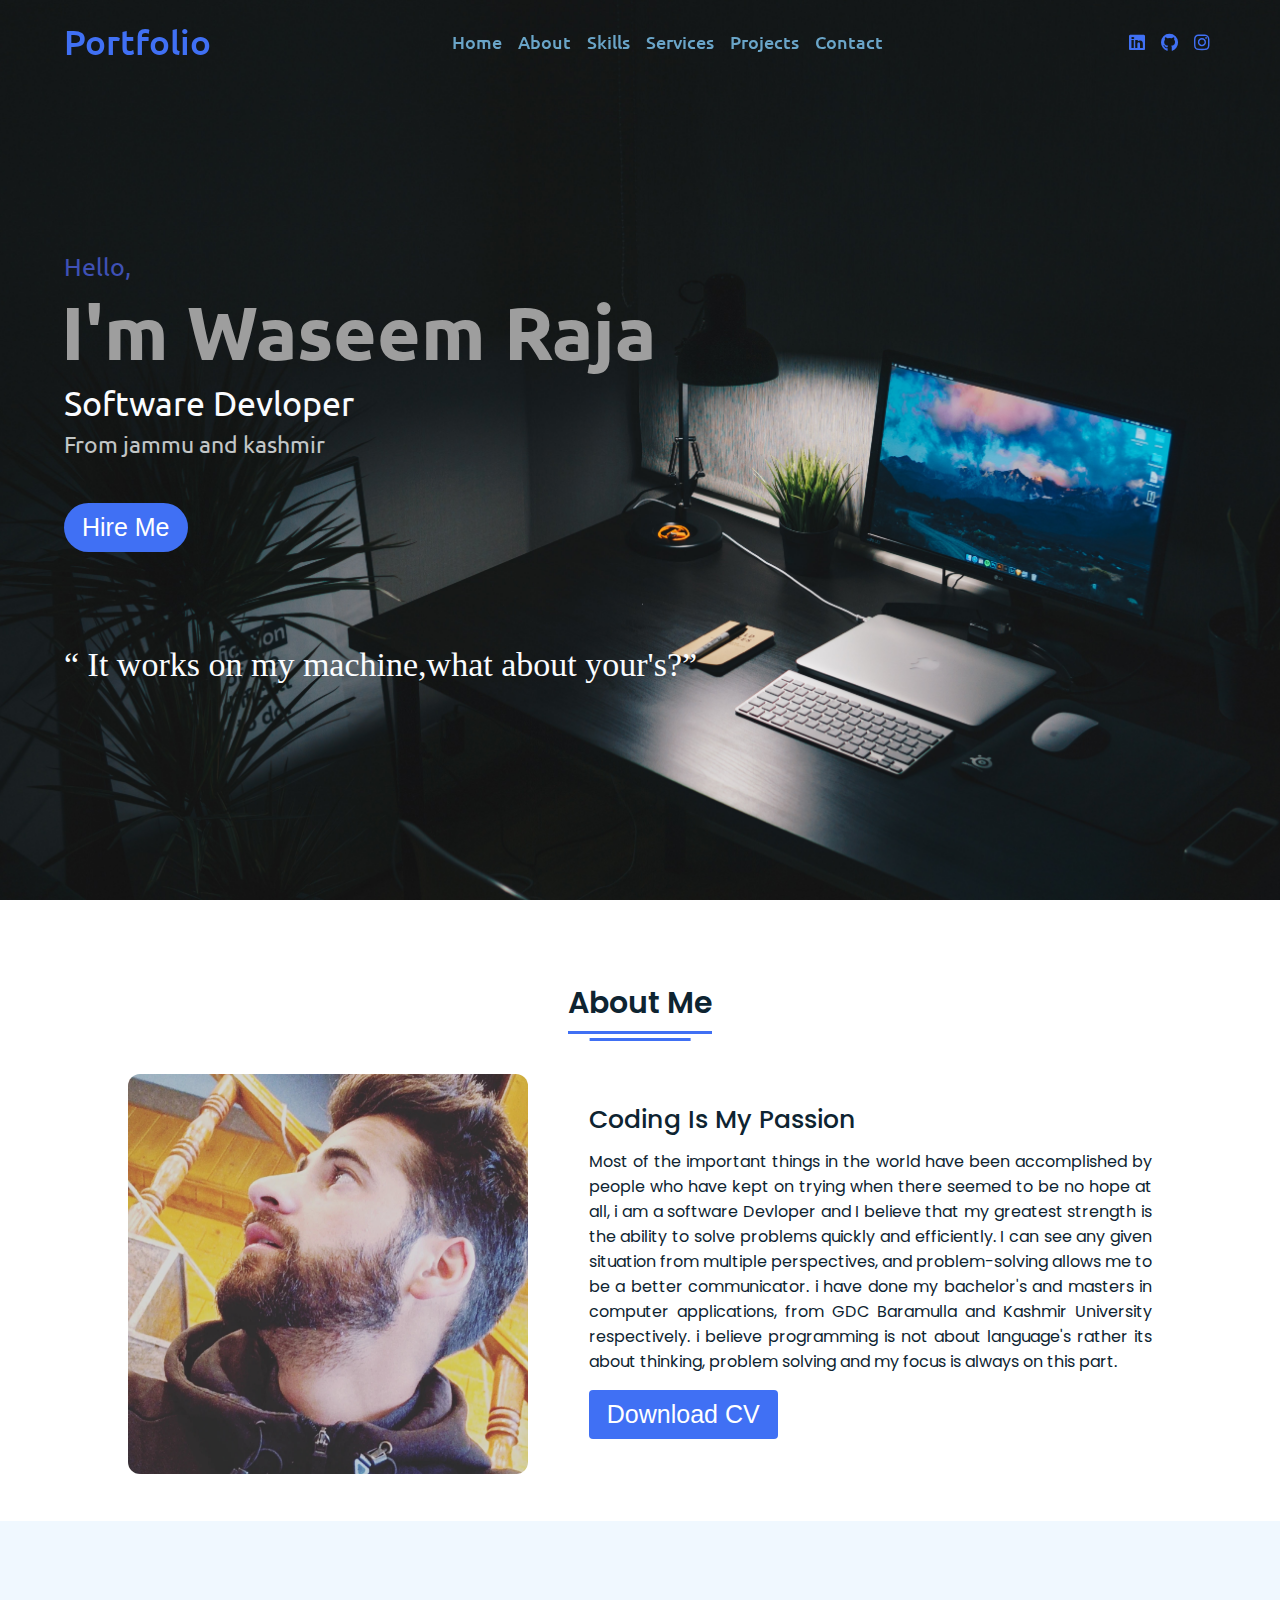
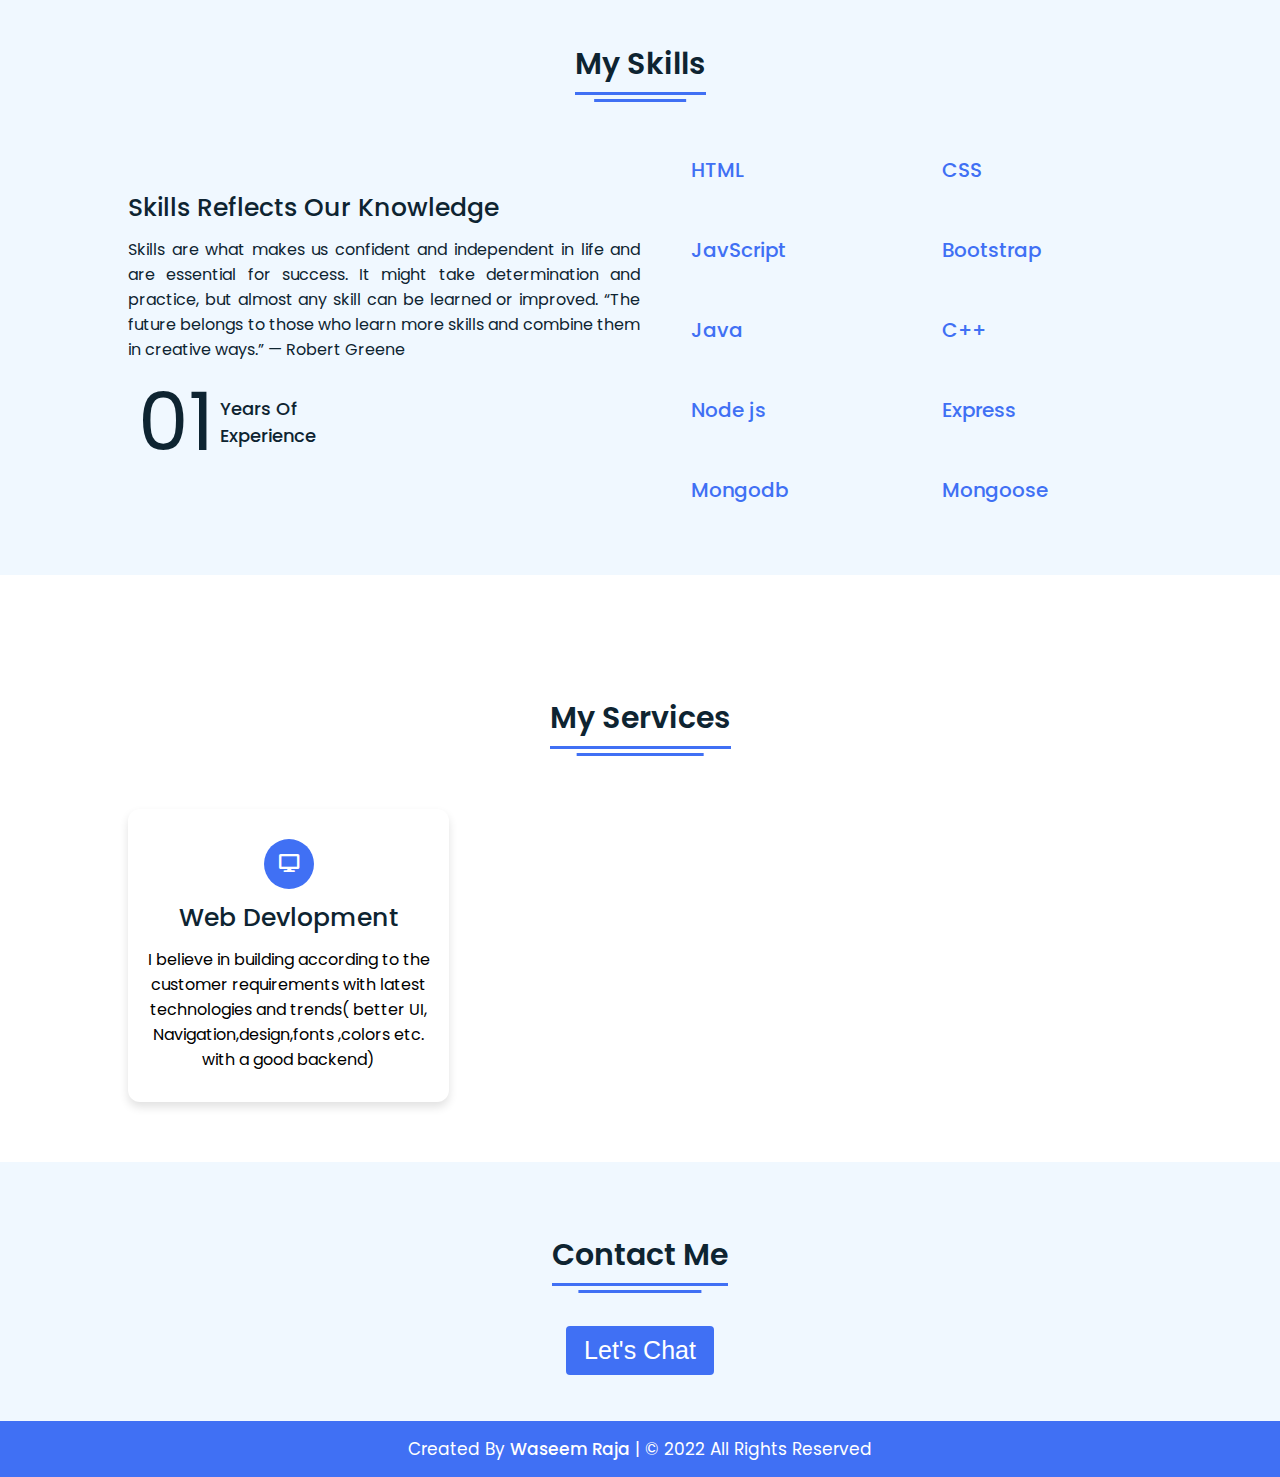
<file: index.html>
<!DOCTYPE html>
<html lang="en" dir="ltr">

<head>
  <meta charset="UTF-8">
  <title> My Portfolio </title>
  <link rel="stylesheet" href="style.css">
  <!-- Fontawesome CDN Link -->
  <link rel="stylesheet" href="https://cdnjs.cloudflare.com/ajax/libs/font-awesome/5.15.2/css/all.min.css" />
  <meta name="viewport" content="width=device-width, initial-scale=1.0">
</head>

<body>
  <!-- Move to up button -->
  <div class="scroll-button">
    <a href="#home"><i class="fas fa-arrow-up"></i></a>
  </div>
  <!-- navgaition menu -->
  <nav>
    <div class="navbar">
      <div class="logo"><a href="#">Portfolio</a></div>
      <ul class="menu">
        <li><a href="#home">Home</a></li>
        <li><a href="#about">About</a></li>
        <li><a href="#skills">Skills</a></li>
        <li><a href="#services">Services</a></li>
        <li><a href="projects.html" target="_blank">Projects</a></li>
        <li><a href="#contact">Contact</a></li>
        <div class="cancel-btn">
          <i class="fas fa-times"></i>
        </div>
      </ul>
      <div class="media-icons">
        <a href="https://www.linkedin.com/in/waseem-raja-363786213?lipi=urn%3Ali%3Apage%3Ad_flagship3_profile_view_base_contact_details%3B9MBcgpi3SQW9V9cUpEeqLw%3D%3D"
          target="_blank"><i class="fab fa-linkedin"></i></a>
        <a href="https://github.com/Waseem-Raja" target="_blank"> <i class="fab fa-github"></i></a>
        <a href="https://www.instagram.com/phenomenal8684/" target="_blank"><i class="fab fa-instagram"></i></a>
      </div>
    </div>
    <div class="menu-btn">
      <i class="fas fa-bars"></i>
    </div>

  </nav>

  <!-- Home Section Start -->
  <section class="home" id="home">
    <div class="home-content">
      <div class="text">
        <div class="text-one">Hello,</div>
        <div class="text-two">I'm Waseem Raja</div>
        <div class="text-three">Software Devloper</div>
        <div class="text-four">From jammu and kashmir</div>
      </div>
      <div class="button">
        <a href="Email.html" target="_blank"><button >Hire Me</button></a>
         <!-- <p id="code">while( !(succeed = try() ));</p> -->
      </div>

      <img src="Images/mmm.png" class="responsive" alt=""  id="lap">


      <p class="text-three" id="qo" >“ It works on my machine,what about your's?”</p>
     
    </div>
   
  </section>

  <!-- About Section Start -->
  <section class="about" id="about">
    <div class="content">
      <div class="title"><span>About Me</span></div>
      <div class="about-details">
        <div class="left">
          <img src="Images/my.jpg" alt="">
        </div>
        <div class="right">
          <div class="topic">Coding Is My Passion</div>
          <p>
            Most of the important things in the world have been accomplished by
            people who have kept on trying when there seemed to be no hope at all,
            i am a software Devloper and I believe that my greatest strength
            is the ability to solve problems quickly and efficiently.
            I can see any given situation from multiple perspectives,
            and problem-solving allows me to be a better communicator.
            i have done my bachelor's and masters in computer applications,
            from GDC Baramulla and Kashmir University respectively.
            i believe programming is not about language's rather its about thinking,
            problem solving and my focus is always on this part.
          </p>
          <div class="button">
            <a href="https://drive.google.com/file/d/1VJHP_AEBNsz4mrBOhJCEs0QRzQC0pFdp/view?usp=share_link" target="_blank"><button>Download
                CV</button></a>
          </div>
        </div>
      </div>
    </div>
  </section>

  <!-- My Skill Section Start -->
  <!-- Section Tag and Other Div will same where we need to put same CSS -->
  <section class="skills" id="skills">
    <div class="content">
      <div class="title"><span>My Skills</span></div>
      <div class="skills-details">
        <div class="text">
          <div class="topic">Skills Reflects Our Knowledge</div>
          <p>Skills are what makes us confident and
            independent in life and are essential for success. It might take
            determination and practice, but almost any skill can be learned or improved.
            “The future belongs to those who learn more skills and
            combine them in creative ways.”
            — Robert Greene</p>
          <div class="experience">
            <div class="num">01</div>
            <div class="exp">Years Of <br> Experience</div>
          </div>
        </div>
        <div class="boxes">
          <div class="box">
            <div class="topic">HTML</div>
            <!-- <div class="per">90%</div> -->
          </div>
          <div class="box">
            <div class="topic">CSS</div>
            <!-- <div class="per">80%</div> -->
          </div>
          <div class="box">
            <div class="topic">JavScript</div>
            <!-- <div class="per">80%</div> -->
          </div>
          <div class="box">
            <div class="topic">Bootstrap</div>
            <!-- <div class="per">80%</div> -->
          </div>
          <div class="box">
            <div class="topic">Java</div>
            <!-- <div class="per">80%</div> -->
          </div>
          <div class="box">
            <div class="topic">C++</div>
            <!-- <div class="per">80%</div> -->
          </div>
          <div class="box">
            <div class="topic">Node js</div>
            <!-- <div class="per">80%</div> -->
          </div>
          <div class="box">
            <div class="topic">Express</div>
            <!-- <div class="per">80%</div> -->
          </div>
          <div class="box">
            <div class="topic">Mongodb</div>
            <!-- <div class="per">80%</div> -->
          </div>
          <div class="box">
            <div class="topic">Mongoose</div>
            <!-- <div class="per">80%</div> -->
          </div>
        </div>
      </div>
    </div>
  </section>

  <!-- My Services Section Start -->
  <section class="services" id="services">
    <div class="content">
      <div class="title"><span>My Services</span></div>
      <div class="boxes">
        <div class="box">
          <div class="icon">
            <i class="fas fa-desktop"></i>
          </div>
          <div class="topic">Web Devlopment</div>
          <p>I believe in building according to the
            customer requirements with latest technologies and
            trends(
            better UI,
            Navigation,design,fonts ,colors etc.
            with a good backend)
          </p>
          <!-- </div>
       <div class="box">
         <div class="icon">
           <i class="fas fa-paint-brush"></i>
       </div>
       <div class="topic">Graphic Design</div>
       <p>Lorem ipsum dolor sit amet, consectetur adipisicing elit. Mollitia autem quam odio, qui voluptatem eligendi?</p>
     </div> -->
          <!-- <div class="box">
         <div class="icon">
           <i class="fas fa-chart-line"></i>
       </div>
       <div class="topic">Digital Marketing</div>
       <p>Lorem ipsum dolor sit amet, consectetur adipisicing elit. Mollitia autem quam odio, qui voluptatem eligendi?</p>
     </div> -->
          <!-- <div class="box">
         <div class="icon">
           <i class="fab fa-android"></i>
       </div>
       <div class="topic">Icon Design</div>
       <p>Lorem ipsum dolor sit amet, consectetur adipisicing elit. Mollitia autem quam odio, qui voluptatem eligendi?</p>
     </div> -->
          <!-- <div class="box">
         <div class="icon">
           <i class="fas fa-camera-retro"></i>
       </div>
       <div class="topic">Photography</div>
       <p>Lorem ipsum dolor sit amet, consectetur adipisicing elit. Mollitia autem quam odio, qui voluptatem eligendi?</p>
     </div> -->
          <!-- <div class="box">
         <div class="icon">
           <i class="fas fa-tablet-alt"></i>
       </div>
       <div class="topic">Apps Devlopment</div>
       <p>Lorem ipsum dolor sit amet, consectetur adipisicing elit. Mollitia autem quam odio, qui voluptatem eligendi?</p>
     </div> -->
        </div>
      </div>
  </section>

  <!-- Contact Me section Start -->
  <section class="contact" id="contact">
    <div class="content">
      <div class="title"><span>Contact Me</span></div>
      <div class="text">
        <div class="button">
          <a href="Email.html" target="_blank"><button >Let's Chat</button></a>
        </div>
      </div>
    </div>
  </section>

  <!-- Footer Section Start -->
  <footer>
    <div class="text">
      <span>Created By <a href="#">Waseem Raja</a> | &#169; 2022 All Rights Reserved</span>
    </div>
  </footer>

  <script src="script.js"></script>
</body>

</html>
</file>
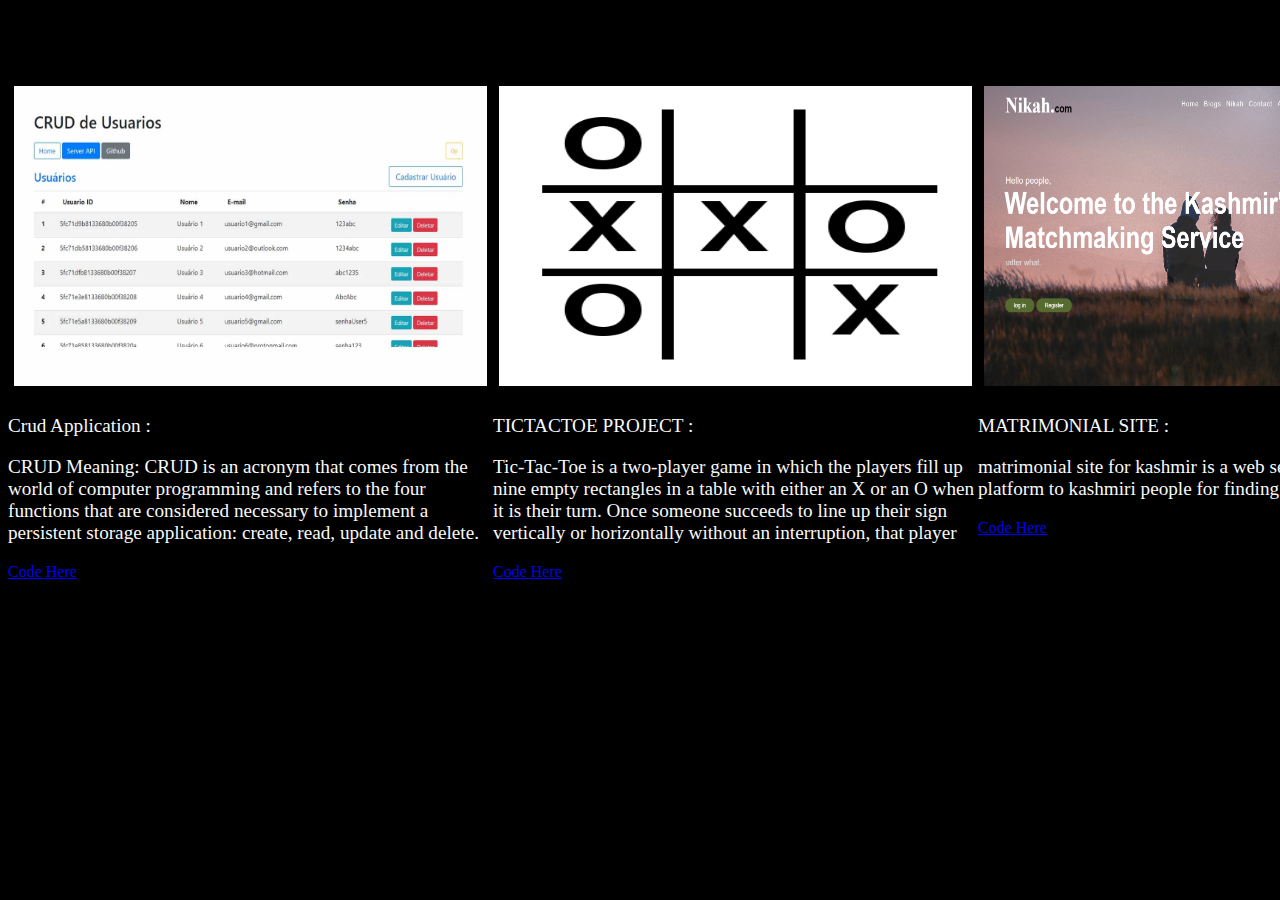
<file: projects.html>
<!doctype html>
<html lang="en">

<head>
  <meta charset="utf-8">
  <meta name="viewport" content="width=device-width, initial-scale=1">
  <title>Projects</title>
  <link rel="stylesheet" href="projects.css">
  <link href="https://cdn.jsdelivr.net/npm/bootstrap@5.2.0/dist/css/bootstrap.min.css" rel="stylesheet"
    integrity="sha384-gH2yIJqKdNHPEq0n4Mqa/HGKIhSkIHeL5AyhkYV8i59U5AR6csBvApHHNl/vI1Bx" crossorigin="anonymous">
</head>

<body>

  <div class="container">
    <div class="containerr">
      <img src="Images/crud.webp" width="400" height="300" />
      <p>Crud Application :</p>
      <p>CRUD Meaning: CRUD is an acronym that comes from the
        world of computer programming and refers to the four functions that are considered necessary
        to implement a persistent storage application: create, read, update and delete.</p>
      <a href="https://github.com/Waseem-Raja/Web-Dev/blob/main/CRUD/CompleteCrud.html" target="_blank">Code Here</a>
    </div>
    <div class="containerr">
      <img src="Images/tictactoe.png" width="400" height="300" />
      <p>TICTACTOE PROJECT :</p>
      <p>Tic-Tac-Toe is a two-player game in which the players fill up
        nine empty rectangles in a table with either an X or an O when
        it is their turn. Once someone succeeds to line up
        their sign vertically or horizontally without an interruption,
        that player</p>
      <a href="https://github.com/Waseem-Raja/Web-Dev/tree/main/tictactoe" target="_blank">Code Here</a>
    </div>
    <div class="containerr">
      <img src="Images/Screenshot (482).png" width="400" height="300" />
      <p>MATRIMONIAL SITE :</p>
      <p>matrimonial site for kashmir is a web service that provides a platform to
        kashmiri people for finding their partners</p>
      <a href="https://github.com/Waseem-Raja/Matrimonial-site-for-kashmir" target="_blank">Code Here</a>
    </div>
     <div class="containerr">
      <img src="Images/IMG_20230123_124255.jpg" width="400" height="300" />
      <p>NodeJS RESTAPI Example – Book Directory mini Project :</p>
      <p>“Book directory project”,is a mini project where we will perform CRUD operation like Create, Read, Update & Delete data from MongoDB Database.</p>
      <a href="https://github.com/Waseem-Raja/Node-js-projects/tree/main/bookdirectory" target="_blank">Code Here</a>
    </div>
    <div class="containerr">
      <img src="Images/Screenshot (516).png" width="400" height="300" />
      <p>URL SHORTENER :</p>
      <p>The basic workings of a URL shortener is straightforward. In the short URL generation part, the API takes in a POST request with the original URL as a payload. A unique ID is generated that corresponds to the original URL.</p>
      <a href="https://github.com/Waseem-Raja/Node-js-projects/tree/main/urlshortner" target="_blank">Code Here</a>
    </div>
    <div class="containerr">
      <img src="Images/Screenshot (518).png" width="400" height="300" />
      <p>Chat App :</p>
      <p>Chat App using socket.io, Socket.IO is a library that enables low-latency, bidirectional and event-based communication between a client and a server.</p>
      <a href="https://github.com/Waseem-Raja/Node-js-projects/tree/main/-ChatApp" target="_blank">Code Here</a>
    </div>
    
    <!-- add here more projects -->

  </div>
  <script src="https://cdn.jsdelivr.net/npm/bootstrap@5.2.0/dist/js/bootstrap.bundle.min.js"
    integrity="sha384-A3rJD856KowSb7dwlZdYEkO39Gagi7vIsF0jrRAoQmDKKtQBHUuLZ9AsSv4jD4Xa"
    crossorigin="anonymous"></script>
</body>

</html>
</file>
<file: style.css>
/* Google Font CDN Link */
@import url('https://fonts.googleapis.com/css2?family=Poppins:wght@400;500;600;700&family=Ubuntu:wght@400;500;700&display=swap');
*{
  margin: 0;
  padding: 0;
  box-sizing: border-box;
  text-decoration: none;
  scroll-behavior: smooth;
}

/* Custom Scroll Bar CSS */
::-webkit-scrollbar {
    width: 10px;
}
::-webkit-scrollbar-track {
    background: #f1f1f1;
}
::-webkit-scrollbar-thumb {
    background: #6e93f7;
    border-radius: 12px;
    transition: all 0.3s ease;
}

::-webkit-scrollbar-thumb:hover {
    background: #4070f4;
}
/* navbar styling */
nav{
  position: fixed;
  width: 100%;
  padding: 20px 0;
  z-index: 998;
  transition: all 0.3s ease;
  font-family: 'Ubuntu', sans-serif;
}
nav.sticky{
  background: #4070f4;
  padding: 13px 0;
}
nav .navbar{
  width: 90%;
  display: flex;
  justify-content: space-between;
  align-items: center;
  margin: auto;
}
nav .navbar .logo a{
  font-weight: 500;
  font-size: 35px;
  color: #4070f4;
}
nav.sticky .navbar .logo a{
  color: #fff;
}
nav .navbar .menu{
  display: flex;
  position: relative;
}
nav .navbar .menu li{
  list-style: none;
  margin: 0 8px;
}
.navbar .menu a{
  font-size: 18px;
  font-weight: 500;
  color: rgb(106 165 200);
  padding: 6px 0;
  transition: all 0.4s ease;
}
.navbar .menu a:hover{
  color: #fbfbfb;
}
nav.sticky .menu a{
  color: #FFF;
}
nav.sticky .menu a:hover{
  color: #0E2431;
}
.navbar .media-icons a{
  color: #4070f4;
  font-size: 18px;
  margin: 0 6px;
}
nav.sticky .media-icons a{
  color: #FFF;
}

/* Side Navigation Menu Button CSS */
nav .menu-btn,
.navbar .menu .cancel-btn{
  position: absolute;
  color: #fff;
  right: 30px;
  top: 20px;
  font-size: 20px;
  cursor: pointer;
  transition: all 0.3s ease;
  display: none;
}
nav .menu-btn{
  color: #4070f4;
}
nav.sticky .menu-btn{
  color: #FFF;
}
.navbar .menu .menu-btn{
  color: #fff;
}

/* home section styling */
.home{
  height: 100vh;
  width: 100%;
  background: url("Images/nikita-kachanovsky-OVbeSXRk_9E-unsplash.jpg") no-repeat;
  background-size: cover;
  background-position: center;
  background-attachment: fixed;
  font-family: 'Ubuntu', sans-serif;
}
.home .home-content{
  width: 90%;
  height: 100%;
  margin: auto;
  display: flex;
  flex-direction: column;
  justify-content: center;
}
.home .text-one{
  font-size: 25px;
  color: #3f51b5;
}
.home .text-two{
  color: #9e9e9e;
  font-size: 75px;
  font-weight: 600;
  margin-left: -3px;
}
.home .text-three{
  font-size: 34px;
  margin: 5px 0;
  color: #fafcff;
}
.home .text-four{
  font-size: 23px;
  margin: 5px 0;
  color:  #ebeff0d1;
}
.home .button{
  margin: 14px 0;
}
.home .button button{
  outline: none;
  padding: 8px 16px;
  border-radius: 43px;
  font-size: 25px;
  font-weight: 400;
  background: #4070f4;
  color: #fff;
  cursor: pointer;
  border: 2px solid transparent;
  transition: all 0.4s ease;
  margin-top: 25px;
}
.home .button button:hover{
  border-color: #4070f4;
  background-color: #fff;
  color: #4070f4;
}

/* About Section Styling */
/* Those Elements Where We Have Apply Same CSS,
 I'm Selecting Directly 'Section Tag' and 'Class'  */
section{
  padding-top: 40px;
}
section .content{
  width: 80%;
  margin: 40px auto;
  font-family: 'Poppins', sans-serif;
}
.about .about-details{
  display: flex;
  justify-content: space-between;
  align-items: center;
}
section .title{
  display: flex;
  justify-content: center;
  margin-bottom: 40px;
}
section .title span{
  color: #0E2431;
  font-size: 30px;
  font-weight: 600;
  position: relative;
  padding-bottom: 8px;
}
section .title span::before,
section .title span::after{
  content: '';
  position: absolute;
  height: 3px;
  width: 100%;
  background: #4070f4;
  left: 0;
  bottom: 0;
}
section .title span::after{
  bottom: -7px;
  width: 70%;
  left: 50%;
  transform: translateX(-50%);
}
.about .about-details .left{
  width: 45%;
}
.about .left img{
  height: 400px;
  width: 400px;
  object-fit: cover;
  border-radius: 12px;
}
.about-details .right{
  width: 55%;
}
section  .topic{
  color: #0E2431;
  font-size: 25px;
  font-weight: 500;
  margin-bottom: 10px;
}
.about-details .right p{
  text-align: justify;
  color: #0E2431;
}
section .button{
  margin: 16px 0;
}
section .button button{
  outline: none;
  padding: 8px 16px;
  border-radius: 4px;
  font-size: 25px;
  font-weight: 400;
  background: #4070f4;
  color: #fff;
  border: 2px solid transparent;
  cursor: pointer;
  transition: all 0.4s ease;
}
section .button button:hover{
  border-color: #4070f4;
  background-color: #fff;
  color: #4070f4;
}

 /* My Skills CSS */
 .skills{
   background: #F0F8FF;
 }
 .skills .content{
   padding: 40px 0;
 }
 .skills .skills-details{
   display: flex;
   justify-content: space-between;
   align-items: center;
 }
 .skills-details .text{
   width: 50%;
 }
 .skills-details p{
   color: #0E2431;
   text-align: justify;
 }
.skills .skills-details .experience{
  display: flex;
  align-items: center;
  margin: 0 10px;
}
.skills-details .experience .num{
  color: #0E2431;
  font-size: 80px;
}
.skills-details .experience .exp{
  color: #0E2431;
  margin-left: 20px;
  font-size: 18px;
  font-weight: 500;
  margin: 0 6px;
}
.skills-details .boxes{
  width: 45%;
  display: flex;
  flex-wrap: wrap;
  justify-content: space-between;
}
.skills-details .box{
  width: calc(100% / 2 - 20px);
  margin: 20px 0;
}
.skills-details .boxes .topic{
  font-size: 20px;
  color: #4070f4;
}
.skills-details .boxes .per{
  font-size: 60px;
  color: #4070f4;
}

/* My Services CSS */
.services .boxes{
  display: flex;
  flex-wrap: wrap;
  justify-content: space-between;
}
.services .boxes .box{
  margin: 20px 0;
  width: calc(100% / 3 - 20px);
  text-align: center;
  border-radius: 12px;
  padding: 30px 10px;
  box-shadow: 0 5px 10px rgba(0, 0, 0, 0.12);
  cursor: default;
  transition: all 0.4s ease;
}
.services .boxes .box:hover{
  background: #4070f4;
  color: #fff;
}
.services .boxes .box .icon{
  height: 50px;
  width: 50px;
  background: #4070f4;
  border-radius: 50%;
  text-align: center;
  line-height: 50px;
  font-size: 18px;
  color: #fff;
  margin: 0 auto 10px auto;
  transition: all 0.4s ease;
}
.boxes .box:hover .icon{
  background-color: #fff;
  color: #4070f4;
}
.services .boxes .box:hover .topic,
.services .boxes .box:hover p{
  color: #0E2431;
  transition: all 0.4s ease;
}
.services .boxes .box:hover .topic,
.services .boxes .box:hover p{
  color: #fff;
}
/* Contact Me CSS */
.contact{
  background: #F0F8FF;
}
.contact .content{
  margin: 0 auto;
  padding: 30px 0;
}
.contact .text{
  width: 80%;
  text-align: center;
  margin: auto;
}

/* Footer CSS */
footer{
  background: #4070f4;
  padding: 15px 0;
  text-align: center;
  font-family: 'Poppins', sans-serif;
}
footer .text span{
  font-size: 17px;
  font-weight: 400;
  color: #fff;
}
footer .text span a{
  font-weight: 500;
  color: #FFF;
}
footer .text span a:hover{
  text-decoration: underline;
}
/* Scroll TO Top Button CSS */
.scroll-button a{
  position: fixed;
  bottom: 20px;
  right: 20px;
  color: #fff;
  background: #4070f4;
  padding: 7px 12px;;
  font-size: 18px;
  border-radius: 6px;
  box-shadow: rgba(0, 0, 0, 0.15);
  display: none;
}

/* Responsive Media Query */
@media (max-width: 1190px) {
  section .content{
    width: 85%;
  }
}
@media (max-width: 1000px) {
  .about .about-details{
    justify-content: center;
    flex-direction: column;
  }
  .about .about-details .left{
    display: flex;
    justify-content: center;
    width: 100%;
  }
  .about-details .right{
    width: 90%;
    margin: 40px 0;
  }
  .services .boxes .box{
    margin: 20px 0;
    width: calc(100% / 2 - 20px);
  }
}
@media (max-width: 900px) {
  .about .left img{
    height: 350px;
    width: 350px;
  }
}

@media (max-width: 750px) {
  nav .navbar{
    width: 90%;
  }
  nav .navbar .menu{
    position: fixed;
    left: -100%;
    top: 0;
    background: #0E2431;
    height: 100vh;
    max-width: 400px;
    width: 100%;
    padding-top: 60px;
    flex-direction: column;
    align-items: center;
    transition: all 0.5s ease;
  }
  .navbar.active .menu{
    left: 0;
  }
  nav .navbar .menu a{
    font-size: 23px;
    display: block;
    color: #fff;
    margin: 10px 0;
  }
  nav.sticky .menu a:hover{
    color: #4070f4;
  }
  nav .navbar .media-icons{
    display: none;
  }
  nav .menu-btn,
  .navbar .menu .cancel-btn{
    display: block;
  }
  .home .text-two{
    font-size: 65px;
  }
  .home .text-three{
    font-size: 35px;
  }
  .skills .skills-details{
    align-items: center;
    justify-content: center;
    flex-direction: column;
  }
  .skills-details .text{
    width: 100%;
    margin-bottom: 50px;
  }
  .skills-details .boxes{
    justify-content: center;
    align-items: center;
    width: 100%;
  }
  .services .boxes .box{
    margin: 20px 0;
    width: 100%;
  }
  .contact .text{
    width: 100%;
}
}

@media (max-width: 500px){
  .home .text-two{
    font-size: 55px;
  }
  .home .text-three{
    font-size: 33px;
  }
  .skills-details .boxes .per{
    font-size: 50px;
    color: #4070f4;
  }
}
#lap
{
  margin-top: -18%;
    margin-left: 73%;
  display:none;
}
#code{
  color: white;
  font-size: 30px;
  text-shadow: #3f51b5;
  font-family: 'Franklin Gothic Medium', 'Arial Narrow', Arial, sans-serif;
}
#text{
  font-size: 30px;
}
.responsive {
  width: 30%;
  height: auto;
}
#qo{
  margin-top: 80px;
     font-family: initial;         

}
</file>
<file: projects.css>
.container {
    display: flex;
  }
  
  img {
    margin: 6px;
    margin-top: 16%;
      width:473px
  }
  .ABC{
    margin-top: 20%;
  }
  p{
    font-size: larger;
    font-family:'Times New Roman', Times, serif;
    color: rgb(249, 249, 249);
  }
  body{
  background: url("Images/background.png");
  }
</file>
